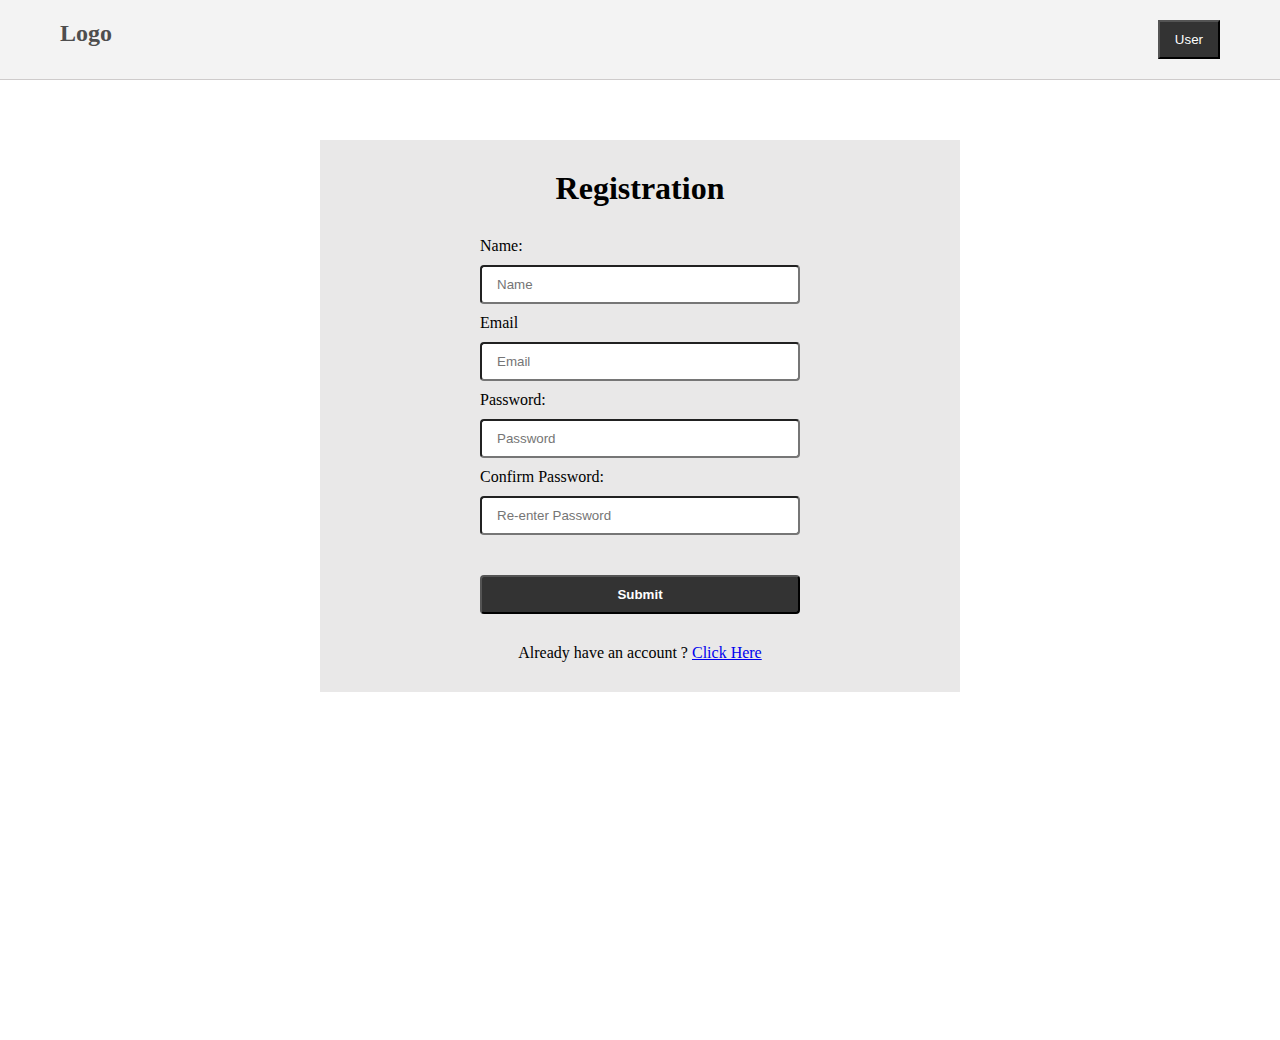
<file: 3/index.html>
<!DOCTYPE html>
<html lang="en">
<head>
 <meta charset="UTF-8">
 <meta http-equiv="X-UA-Compatible" content="IE=edge">
 <meta name="viewport" content="width=device-width, initial-scale=1.0">
 <title>Registration Page</title>
 <link rel="stylesheet" href="styles.css">
 <script src="https://ajax.googleapis.com/ajax/libs/jquery/3.6.0/jquery.min.js"></script>
 <script>
  $(document).ready(() => {
    $('#registrationForm').submit((e) => {
        e.preventDefault();
        var name = $('#name').val();
        var email = $('#email').val();
        // console.log(name, email);
        const user = {
          name: name,
          email: email,
        }
        localStorage.setItem('user', JSON.stringify(user));
        alert("Successfully Submited the Registration Form");
    })
  })
 </script>
</head>
<body>
  <nav>
    <a href="index.html"><h2>Logo</h2></a>
    <a href="userDetails.html"><button>User</button></a>
   </nav>
 <div class="outer-container-registration">
   <div class="inner-container-registration">
       <h1>Registration</h1>
       <form id="registrationForm" action="">
        <label for="username">Name:</label>
        <input id="name" type="name" placeholder="Name">
        <label for="email">Email</label>
        <input id="email" type="email" placeholder="Email">
        <label for="password">Password:</label>
        <input id="password" type="password" placeholder="Password">
        <label for="password">Confirm Password:</label>
        <input type="password" placeholder="Re-enter Password">
        <input class="btn" type="submit" value="Submit">
       </form>
       <p>Already have an account ? <a href="login.html">Click Here</a></p>
   </div>
 </div>
</body>
</html>
</file>
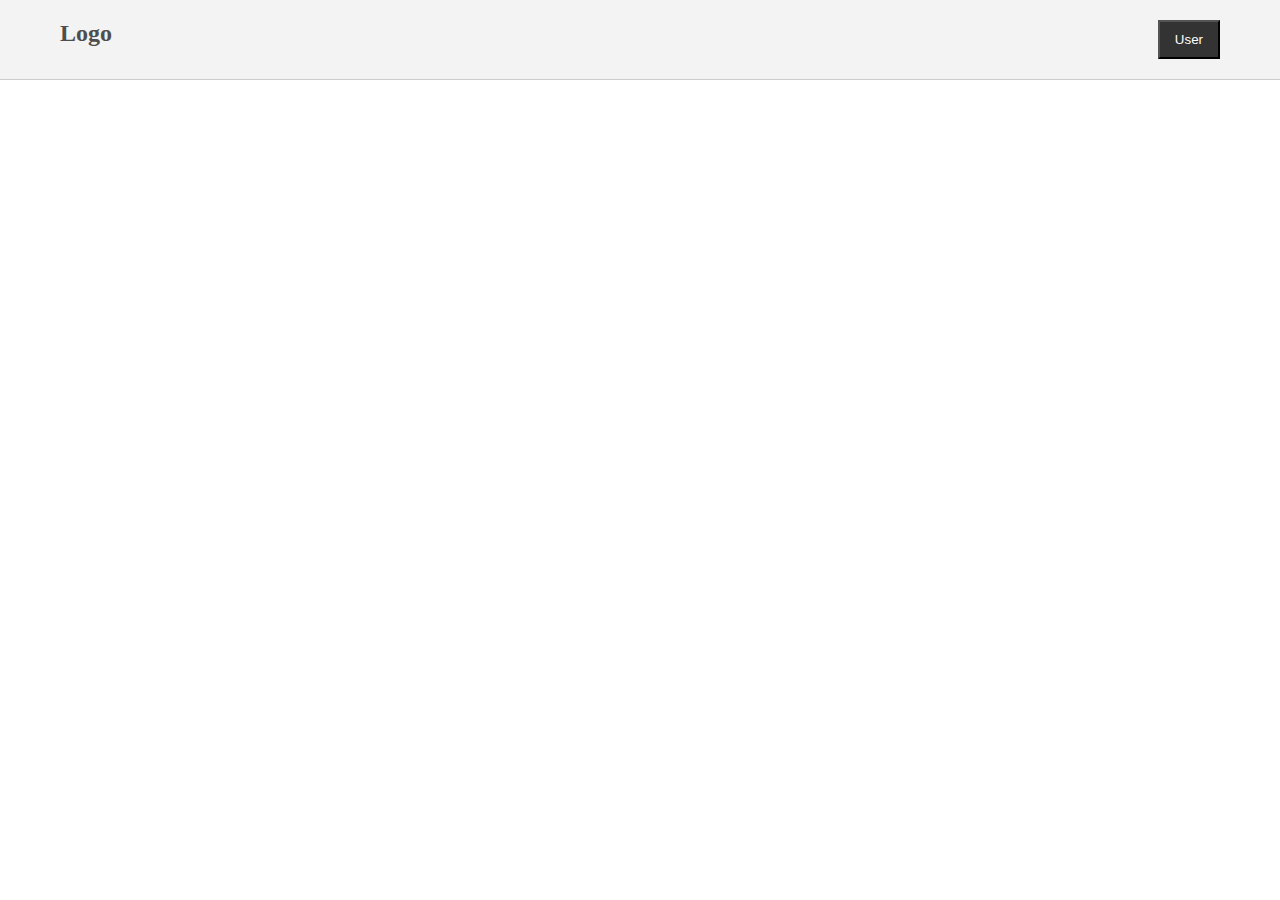
<file: 3/userDetails.html>
<!DOCTYPE html>
<html lang="en">
<head>
 <meta charset="UTF-8">
 <meta http-equiv="X-UA-Compatible" content="IE=edge">
 <meta name="viewport" content="width=device-width, initial-scale=1.0">
 <title>User</title>
 <link rel="stylesheet" href="styles.css">
 <script>
  window.onload = () => {
   const user = JSON.parse(localStorage.getItem('user'));
   console.log(user.name, user.email);
  }
 </script>
</head>
<body>
 <nav>
  <a href="index.html"><h2>Logo</h2></a>
  <a href="userDetails.html"><button>User</button></a>
 </nav>
</body>
</html>
</file>
<file: 3/styles.css>
*{
 padding: 0;
 margin: 0;
}


.btn{
 margin-top: 30px;
 background-color: rgb(51, 51, 51);
 color: white;
 font-weight: 700;
 cursor: pointer;
}

.outer-container-registration {
 height: 100vh;
 padding-top: 60px;
}

.inner-container-registration {
 width: 50%;
 align-items: center;
 justify-content: center;
 margin: auto;
 background-color: rgb(233, 232, 232);
 padding-top: 30px;
 padding-bottom: 30px;
}

.inner-container-registration h1 {
 text-align: center;
}

.inner-container-registration p {
margin-top: 30px;
text-align: center;
}

.inner-container-registration form {
display: flex;
flex-direction: column;
gap: 10px;
width: 50%;
margin: auto;
margin-top: 30px;
}

.inner-container-registration form input {
padding: 10px 15px;
border-radius: 4px;
outline: none;
}

nav {
 display: flex;
 justify-content: space-between;
 padding: 20px 60px;
 z-index: 10;
 background-color: rgb(243, 243, 243);
 border-bottom: 1px solid rgb(206, 203, 203);
}

nav a {
 text-decoration: none;
}

nav h2 {
 color: rgb(78, 78, 78);
 cursor: pointer;
}

nav button {
 padding: 10px 15px;
 background-color: rgb(51, 51, 51);
 color: white;
 cursor: pointer;
}
</file>
